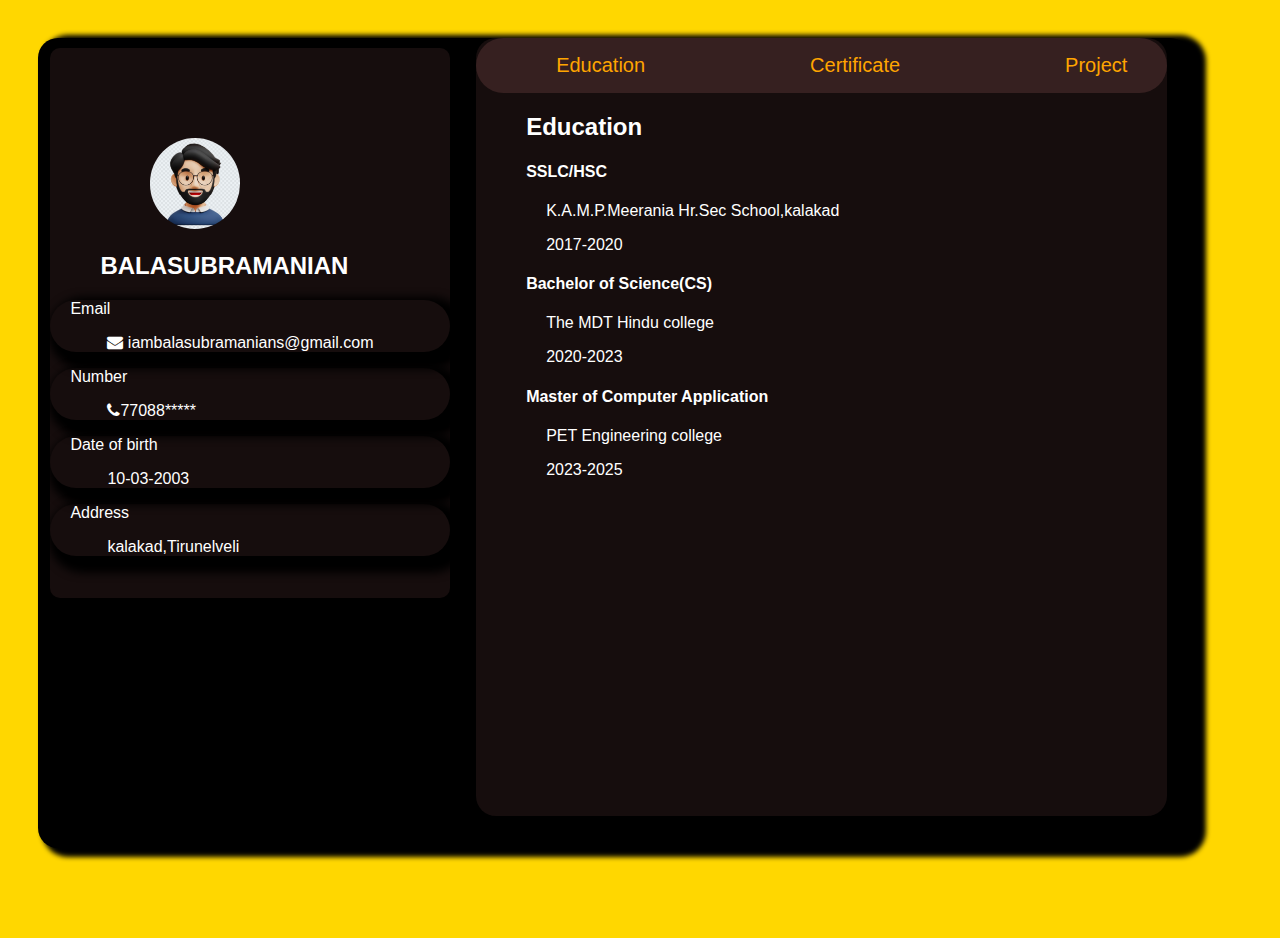
<file: index.html>
<!DOCTYPE html>
<html lang="en">
<head>
    <meta charset="UTF-8">
    <meta name="viewport" content="width=device-width, initial-scale=1.0">
    <title>portfolio</title>
    <link rel="stylesheet" href="style.css">
    <link rel="stylesheet" href="https://cdnjs.cloudflare.com/ajax/libs/font-awesome/4.7.0/css/font-awesome.min.css">
</head>
<body>
    <div class="totalblack">
        <div class="icontainer">
         <img src="images/Screenshot_2024_1004_180802.jpg" alt="not support">
         <h2 class="myname">BALASUBRAMANIAN</h2>
         <div class="detils">
            <label>Email</label>
            <p><i class="fa fa-envelope" ></i> iambalasubramanians@gmail.com</p>
         </div>
         <div class="detils">
            <label>Number</label>
            <p ><i class="fa fa-phone"></i>77088*****</p>
        </div>
        <div class="detils">
            <label>Date of birth</label>
            <p>10-03-2003</p>
        </div>
        <div class="detils">
            <label>Address</label>
            <p><i class="fa fa-"></i>kalakad,Tirunelveli</p>
         </div>

        </div>        
        <div class="container">
            <nav>
               <ul>
                <li><a href="#" class="Home" id="Home">Education</a></li>
                <li><a href="#" class="work">Certificate</a></li>    
                <li> <a href="#" class="About">Project</a></li>     
                </ul>
            </nav>
            <div class="edu" >
             <h2>Education</h2>      
               <h4>SSLC/HSC</h4>
               <p>K.A.M.P.Meerania Hr.Sec School,kalakad</p>
               <p>2017-2020</p>
               <h4>Bachelor of Science(CS)</h4>
               <p>The MDT Hindu college</p>
               <p>2020-2023</p>
               <h4>Master of Computer Application</h4>
               <p>PET Engineering college</p>
               <p>2023-2025</p>
            </div>
            <div class="cer active">
                <h3>Full stack development</h3>
                <h4>Issued : Knila IT Solution</h4>
                <p>Do you see that certificate?:" <a href="images/WhatsApp Image 2025-01-11 at 2.07.33 PM.jpeg" download="PNG">Click Here</a></p>

                <h3>Java Intership</h3>
                <h4>Issued : Besant technologies</h4>
                <p>Do you see that certificate?:" <a href="images/WhatsApp Image 2025-01-11 at 2.07.55 PM.jpeg" download="PNG">Click Here</a></p>
            </div>
            <div class="ww active">
                <h3>New Year Timer</h3>
                <p> Timer will run untill new year in a web page </p>
                <p>Do you see it?:<a href="Newyear/newyear.html" >Click Here</a></p>
                <h3>portfolio webpage</h3>
                <p> portfolio webpage is creating HTML CSS and JS </p>
                <p>That's what I'M looking at:</p>
                <h3>Income Expensive tracker</h3>
                <p> Timer will run untill new year in a web page </p>
                <p>Do you see it?:<a href="income expense/index.html" >Click Here</a></p>
            </div>
        </div>
    </div>
    <script src="script.js"></script>
</body>
</html>
</file>
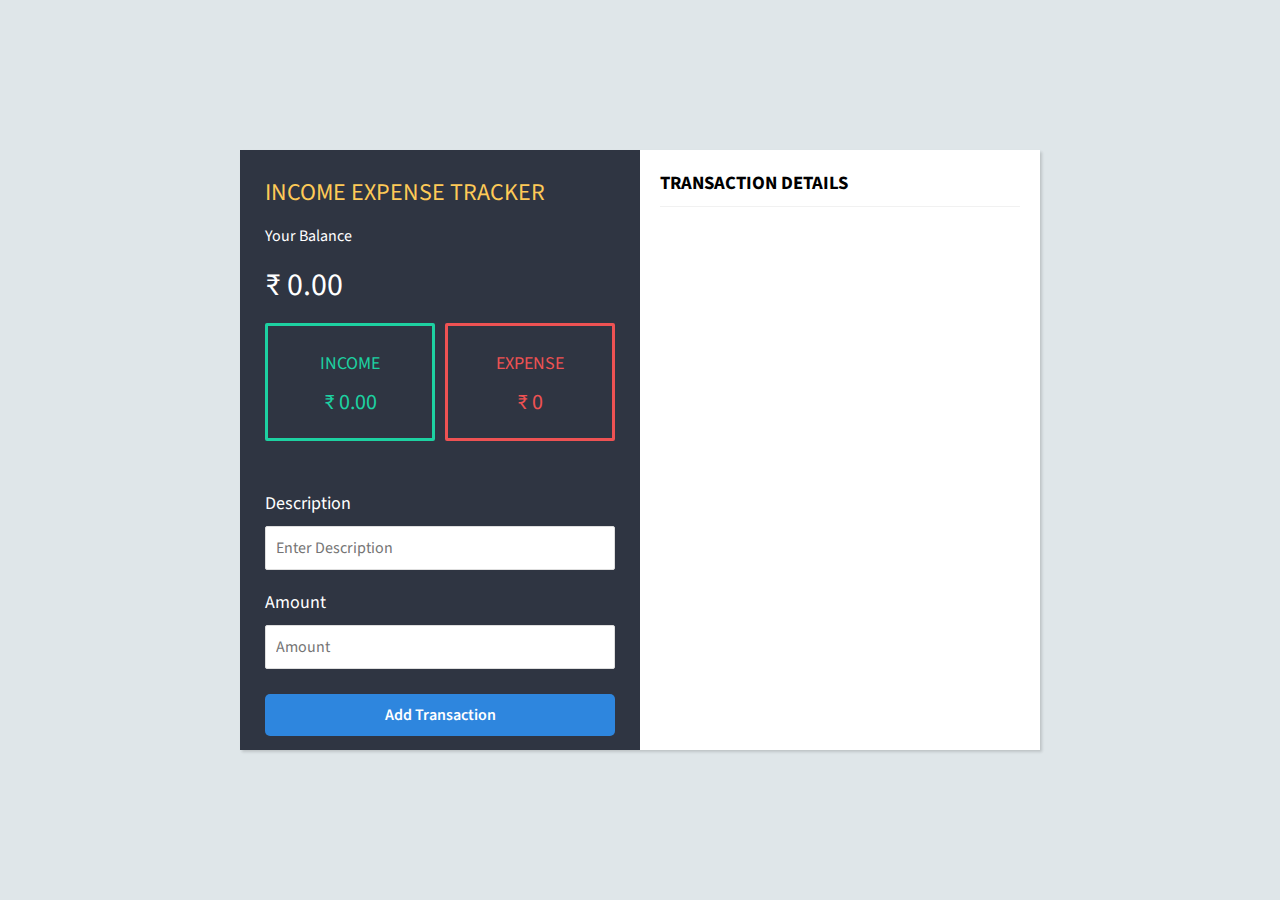
<file: income expense/index.html>
<!DOCTYPE html>
<html lang="en">
  <head>
    <meta charset="UTF-8" />
    <meta http-equiv="X-UA-Compatible" content="IE=edge" />
    <meta name="viewport" content="width=device-width, initial-scale=1.0" />
    <title>Document</title>
    <link rel="stylesheet" href="style.css" />
  </head>
  <body>
    <div class="container">
      <div class="ledger">
        <h2>Income Expense Tracker</h2>
        <h4>Your Balance</h4>
        <h1 id="balance">₹ 0.00</h1>
        <div class="inc-exp-container">
          <div class="inc">
            <h4>Income</h4>
            <p id="inc-amt" class="amt plus">₹ 0.00</p>
          </div>
          <div class="exp">
            <h4>Expense</h4>
            <p id="exp-amt" class="amt minus">₹ 0.00</p>
          </div>
        </div>
        <form action="#" id="form">
          <div class="form-control">
            <label for="desc">Description</label>
            <input type="text" name="desc" id="desc" placeholder="Enter Description" />
          </div>

          <div class="form-control">
            <label for="amount">Amount</label>
            <input type="number" name="amount" id="amount" placeholder="Amount" />
          </div>
          <button class="btn" type="submit">Add Transaction</button>
        </form>
      </div>
      <div class="transaction">
        <h3>Transaction Details</h3>
        <ul class="trans" id="trans">
          <li class="exp">
            Insurance
            <span>-1500</span>
            <button class="btn-del">x</button>
          </li>
          <li class="inc">
            Salary
            <span>35000</span>
            <button class="btn-del">x</button>
          </li>
          <li class="exp">
            Food
            <span>-350</span>
            <button class="btn-del">x</button>
          </li>
        </ul>
      </div>
    </div>
    <script src="script.js"></script>
  </body>
</html>
</file>
<file: style.css>
:root{
    background-color: gold;
    user-select: none;
    font-family: 'Gill Sans', 'Gill Sans MT', Calibri, 'Trebuchet MS', sans-serif;
}
body{
    padding: 0;
    margin: 0;
    width: 100vw;
    height: 100vh;
    overflow: hidden;
}
.totalblack{
    width:90%;
    height:90%;
    background-color: black;
    margin-top: 3%;
    margin-left: 3%;
    box-shadow: 10px 3px 5px 6px;
    border-radius: 20px;
    position: relative;
}
ul li{
    text-decoration: none;
    display: block;
    
    
}
ul{
width: 100%;
display: flex;
flex-direction: row;
justify-content: space-between;

}
nav{
    display: flex;
    
    background-color: rgb(54, 32, 32);
    border-radius: 50px;
}
.container{
     background-color:rgba(26, 15, 15, 0.856);
     width: 60%;
     height: 96%;
     margin-left: 38%;
     border-radius: 20px;
     margin-top: 15px;
     transition: all 1s;
}
.icontainer{
background-color:rgba(26, 15, 15, 0.856);
width: 400px;
height: 550px;
position: absolute;
border-radius: 10px;
margin: 10px 12px ;
overflow: hidden;
transition: all 1s;
}

.icontainer img{
width: 90px;
background-size: cover;
margin-left: 100px;
margin-top: 90px;
border-radius: 50%;
background-position: center;
}
.myname{
color: white;
font-family: 'Gill Sans', 'Gill Sans MT', Calibri, 'Trebuchet MS', sans-serif;
margin-left: 50px;
}
.edu h2,h4,p{
color: #ffff;
margin-left: 50px;
}
.edu{
color: #ffff;
font-family: 'Segoe UI', Tahoma, Geneva, Verdana, sans-serif;
}
.edu p{
margin-left: 70px;
}
.edu h2{
font-weight: 900;
}
.tele{
width: 20px;
}    
.cer{
color: #ffff;
position: relative;
top: 0;
margin: 30px;
}
.active{
display: none;

}
a{
text-decoration: none;
font-size: 20px;
color: orange;
transition: all .5s;
padding: 40px;
font-family: 'Segoe UI', Tahoma, Geneva, Verdana, sans-serif;
transition: all 1s;

}
a:hover{
color: #ffff;
}
.ww{
color: #ffff;
margin: 30px;

}
.ww::-webkit-scrollbar{
    width: 10px;
}
@media only screen and (max-width:768px) {
    .icontainer{
        width: 200px;
    }
    .icontainer img{
        width: 50px;
        margin-left: 70px;
    }
    .myname{
        font-size: 20px;
        margin-left: 10px;
    }
    a{
        display: flex;
      font-size: 19px;
      padding: 0px;
      flex-direction: row;
      justify-content: space-between;
    }
}
label{
    color: #ffff;
    margin-left: 20px;
}
.detils{
    box-shadow: 8px 7px 9px 10px;
    background-color: transparent;
    border-radius: 30px;
}
.detils p{
    padding-left: 50px;
}
@media only screen and (max-width:1100px)
{
    .icontainer{
        width: 250px;
    }
    .detils p{
        margin-left: 27px;
    }
    a{
       display: flex;
      font-size: 19px;
      padding: 0px;
      flex-direction: row;
      justify-content: space-between;
    }
}
.detils p{
    margin-left: 7px;
}
</file>
<file: income expense/style.css>
@import url("https://fonts.googleapis.com/css2?family=Source+Sans+Pro:ital,wght@0,300;0,400;0,700;0,900;1,600&display=swap");
* {
  margin: 0;
  padding: 0;
  box-sizing: border-box;
  font-family: "Source Sans Pro", sans-serif;
}

body {
  width: 100vw;
  height: 100vh;
  background-color: #dfe6e9;
  display: grid;
  place-items: center;
}

.container {
  width: 800px;
  height: 600px;
  background-color: #fff;
  box-shadow: rgba(0, 0, 0, 0.15) 1.95px 1.95px 2.6px;
  display: flex;
  user-select: none;
}

.ledger {
  background-color: #2f3542;
  padding: 20px;
  flex: 1;
  color: white;
}
.ledger h2 {
  text-transform: uppercase;
  color: #feca57;
}
.ledger h2,
.ledger h4,
.ledger h1 {
  font-weight: 400;
  margin-bottom: 5px;
  padding: 5px;
}
.inc-exp-container {
  display: flex;
  padding: 5px;
  gap: 10px;
}
.inc-exp-container div {
  text-align: center;
  text-transform: uppercase;
  padding: 20px;
  font-size: 18px;
  flex: 1;
  border-radius: 2px;
}

.inc-exp-container div p {
  font-size: 22px;
}
.inc-exp-container div.inc {
  border: 3px solid #1dd1a1;
  color: #1dd1a1;
}
.inc-exp-container div.exp {
  border: 3px solid #ee5253;
  color: #ee5253;
}

#form {
  padding: 5px;
  margin-top: 20px;
}
.form-control {
  margin-top: 10px;
}

label {
  display: inline-block;
  margin: 10px 0;
  font-size: 18px;
  font-weight: 400;
}

input[type="text"],
input[type="number"] {
  border: 1px solid #dedede;
  display: block;
  width: 100%;
  font-size: 16px;
  padding: 10px;
  outline: none;
  border-radius: 2px;
}

.btn {
  background-color: #2e86de;
  color: white;
  display: block;
  width: 100%;
  margin-top: 25px;
  padding: 10px;
  font-size: 16px;
  border: 0;
  font-weight: 600;
  border-radius: 5px;
}
.transaction {
  flex: 1;
  padding: 20px;
  display: flex;
  flex-direction: column;
  overflow-y: scroll;
}

.transaction h3 {
  text-transform: uppercase;
  padding-bottom: 10px;
  border-bottom: 1px solid #f1f1f1;
  margin-bottom: 5px;
}

.trans {
  list-style-type: none;
}
.trans li {
  background-color: #fff;
  color: #333;
  box-shadow: rgba(0, 0, 0, 0.02) 0px 1px 3px 0px, rgba(27, 31, 35, 0.15) 0px 0px 0px 1px;
  padding: 10px;
  margin: 10px 0;
  position: relative;
  display: flex;
  justify-content: space-between;
  font-weight: 600;
  cursor: pointer;
}

.trans li.inc {
  border-left: 5px solid #1dd1a1;
}
.trans li.exp {
  border-left: 5px solid #ee5253;
}
.btn-del {
  position: absolute;
  top: -10px;
  right: -10px;
  width: 20px;
  height: 20px;
  border-radius: 50%;
  font-weight: 600;
  color: #fff;
  background-color: #e74c3c;
  border: none;
  font-size: 18px;
  line-height: 20px;
  cursor: pointer;
  opacity: 0;
}

.trans li:hover .btn-del {
  opacity: 1;
}

::-webkit-scrollbar {
  width: 5px;
}
::-webkit-scrollbar-track {
  background-color: #f1f1f1;
}

::-webkit-scrollbar-thumb {
  background-color: #2e86de;
  border-radius: 8px;
}
</file>
